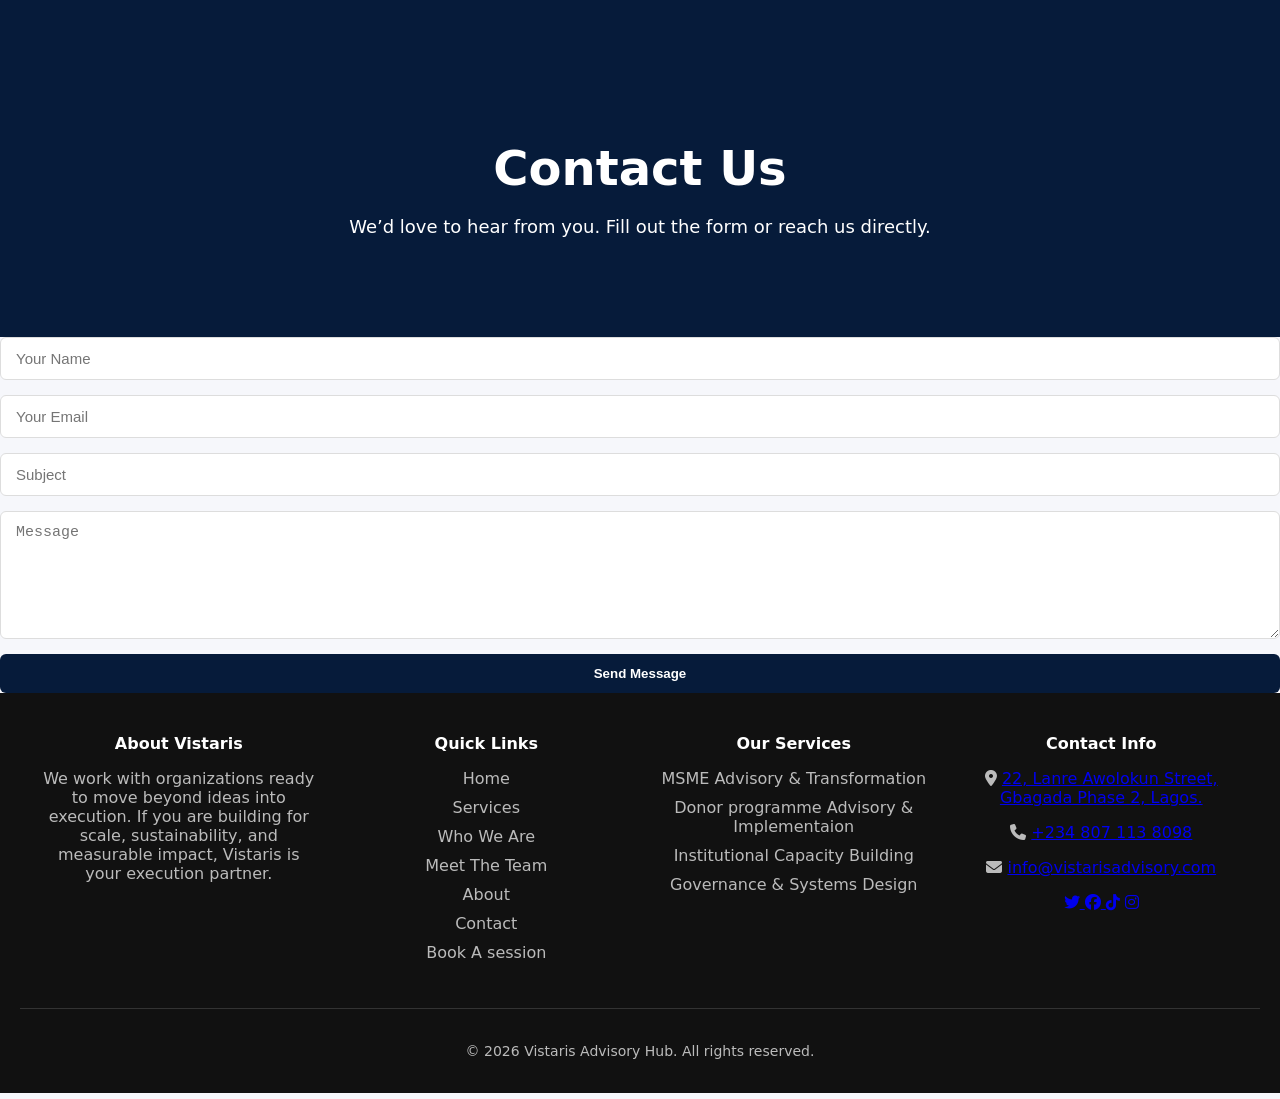
<file: contact.html>
<!DOCTYPE html>
<html lang="en">
<head>
  <meta charset="UTF-8">
  <meta name="viewport" content="width=device-width, initial-scale=1.0">
  <title>Contact Us | Vistaris Advisory Hub</title>
  <link rel="stylesheet" href="style.css">
  <link rel="stylesheet" href="https://cdnjs.cloudflare.com/ajax/libs/font-awesome/6.5.0/css/all.min.css">
</head>
<body>

  <!-- Hero Banner -->
  <section class="contact-hero">
    <div class="container">
      <h1>Contact Us</h1>
      <p>We’d love to hear from you. Fill out the form or reach us directly.</p>    </di  v>
  </section>

  <!-- Contact Section -->
   <form class="contact-form" action="mailto:tierytek@gmail.com" method="POST" enctype="text/plain">
  <input type="text" name="name" placeholder="Your Name" required>
  <input type="email" name="email" placeholder="Your Email" required>
  <input type="text" name="subject" placeholder="Subject" required>
  <textarea name="message" rows="6" placeholder="Message" required></textarea>
  <button type="submit" class="btn btn-primary">Send Message</button>
</form>

<!-- Footer -->
<footer class="site-footer">
  <div class="container footer-grid">
    <div class="footer-col">
      <h4>About Vistaris</h4>
      <p>We work with organizations ready to move beyond ideas into execution.
      If you are building for scale, sustainability, and measurable impact, Vistaris is your execution partner.

</p>
    </div>
    <div class="footer-col">
      <h4>Quick Links</h4>
      <ul>
        <li><a href="index.html#home">Home</a></li>
        <li><a href="index.html#services">Services</a></li>
        <li><a href="index.html#who-we-are">Who We Are</a></li>
        <li><a href="team.html">Meet The Team</a></li>
        <li><a href="#about">About</a></li>
        <li><a href="contact.html">Contact</a></li>
        <li><a href="session.html">Book A session</a></li>
      </ul>
    </div>
    <div class="footer-col">
      <h4>Our Services</h4>
      <ul>
        <li><a href="services.html">MSME Advisory & Transformation</a></li>  
        <li><a href="services.html">Donor programme Advisory & Implementaion</a></li>
        <li><a href="services.html">Institutional Capacity Building</li> 
        <li><a href="services.html">Governance & Systems Design</a></li>
      </ul>
    </div>
    <div class="footer-col">
      <h4>Contact Info</h4>
      <p><i class="fa-solid fa-location-dot"></i> 
        <a href="https://www.google.com/maps?q=22,Lanre+Awolokun,+street+Gbagada+phase 2,+Lagos" target="_blank">
         22, Lanre Awolokun Street, Gbagada Phase 2, Lagos.
        </a>
      </p>
      <p><i class="fa-solid fa-phone"></i> 
        <a href="tel:+234 8071 138 098">+234 807 113 8098</a>

      <p><i class="fa-solid fa-envelope"></i> 
        <a href="mailto:info@vistarisadvisory.com">info@vistarisadvisory.com</a>
      </p>
<div class="social-icons"></div>
      <a href="https://x.com/vistarishub"
   onclick="window.open(this.href, '_blank'); return false;">
  <i class="fab fa-twitter"></i>
</a>
<a href="https://facebook.com/vistarisadvisoryhub"
   onclick="window.open(this.href, '_blank'); return false;">
  <i class="fab fa-facebook"></i>
</a>
        <a href="https://www.tiktok.com/@vistarisadvisoryhub_"
   onclick="window.open(this.href, '_blank'); return false;">
  <i class="fab fa-tiktok"></i></a>
        <a href="https://instagram.com/vistarisadvisoryhub"
   onclick="window.open(this.href, '_blank'); return false;">
  <i class="fab fa-instagram"></i></a>
        </div>
    </div>
  </div>
  
  <div class="footer-bottom">
    <p>&copy; 2026 Vistaris Advisory Hub. All rights reserved.</p>
  </div>
</footer>

</body>
</file>
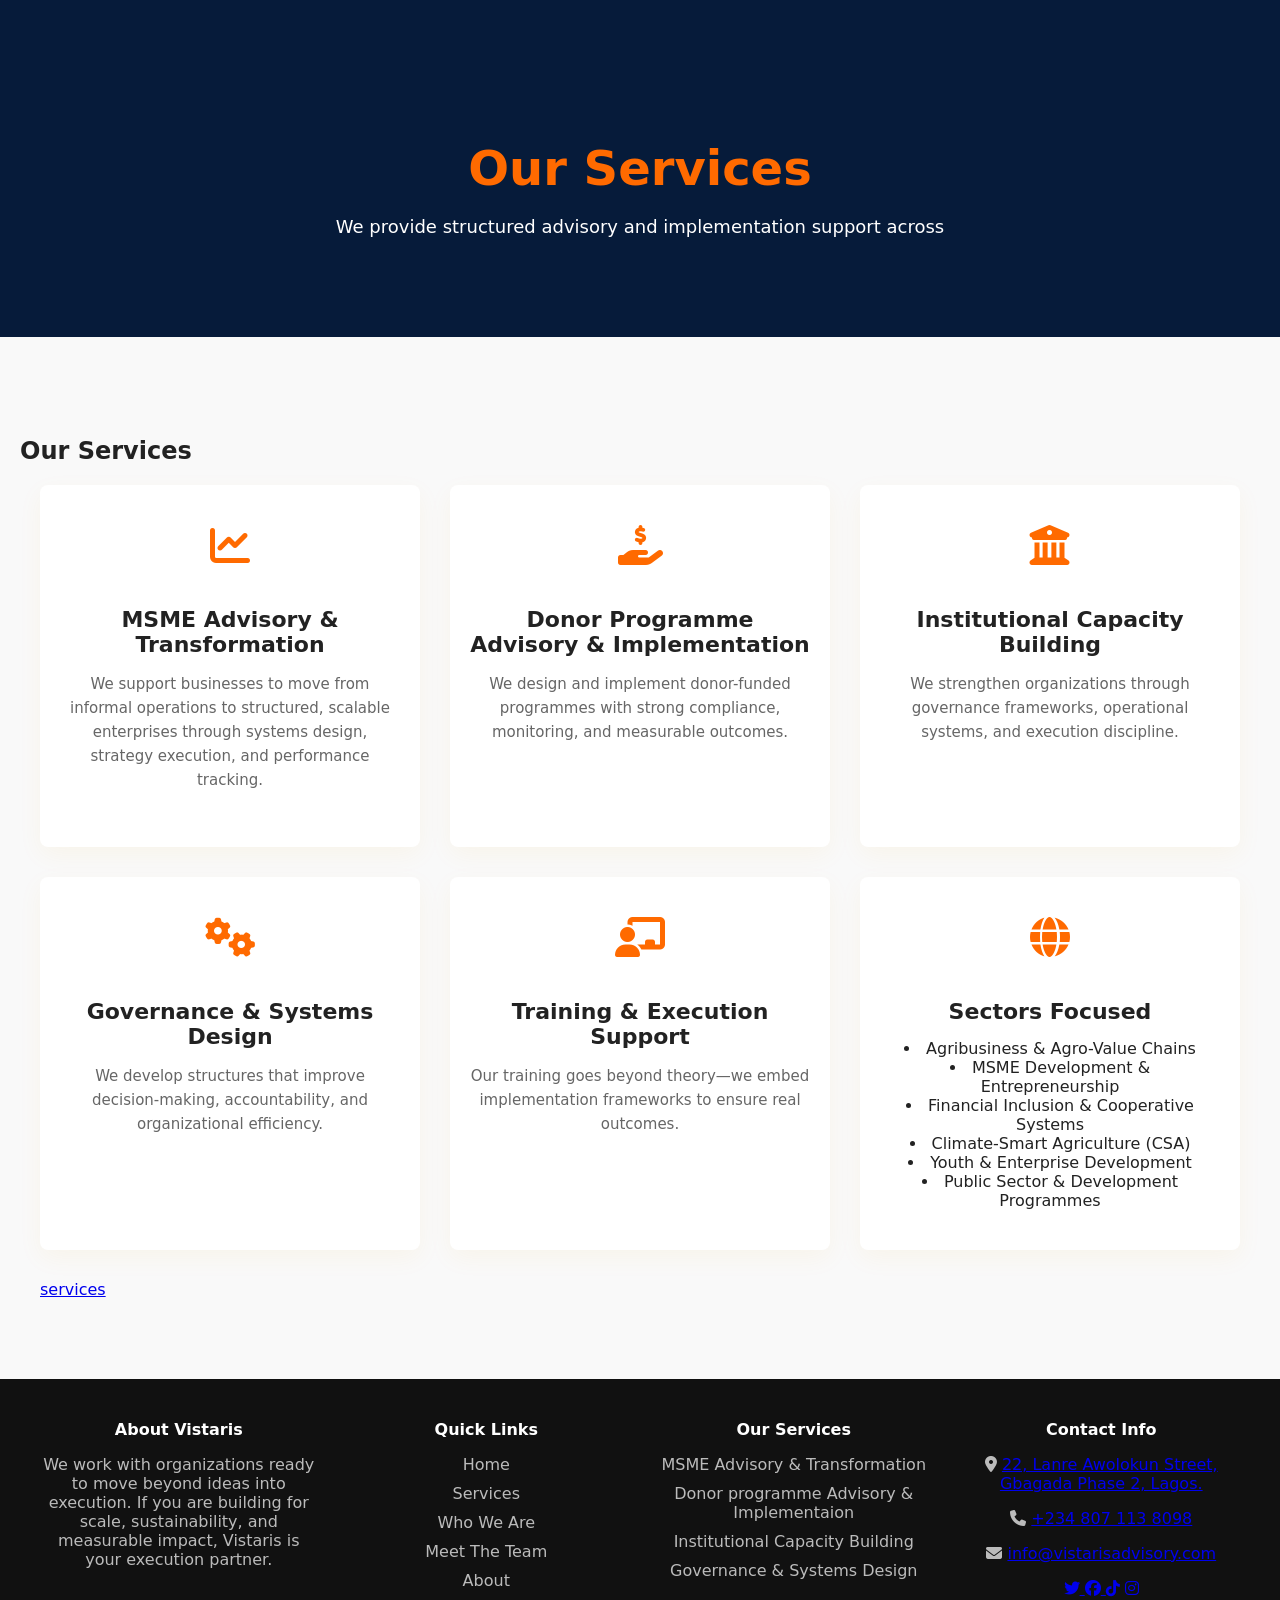
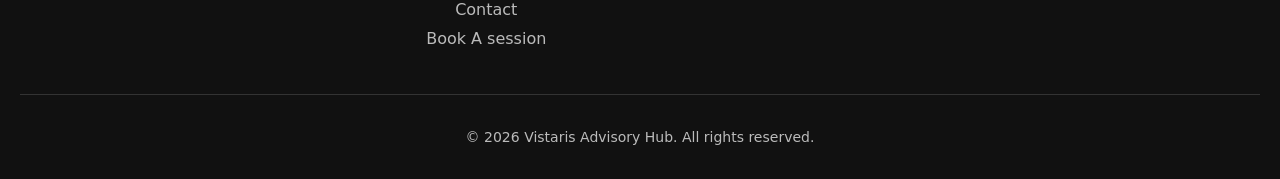
<file: services.html>
<!DOCTYPE html>
<html lang="en">
<head>
  <meta charset="UTF-8">
  <meta name="viewport" content="width=device-width, initial-scale=1.0">
  <title>Our Services | Tierytex Construction</title>
  <link rel="stylesheet" href="style.css">
  <link rel="stylesheet" href="https://cdnjs.cloudflare.com/ajax/libs/font-awesome/6.5.0/css/all.min.css">
</head>
<body>

  <!-- Hero Banner -->
  <section class="services-hero">
    <div class="container">
      <h1>Our Services</h1>
      <p>We provide structured advisory and implementation support across </p>
    </div>
  </section>


  <!-- Services Grid -->
<section id="services" class="services section">
  <div class="container">
    <div class="section-header">
      <h2>Our Services</h2>
    </div>

    <div class="services-grid">
      <!-- Visible (first 3) -->
      <div class="service-box">
        <i class="fa-solid fa-chart-line service-icon"></i>
        <h3>MSME Advisory & Transformation</h3>
        <p>We support businesses to move from informal operations to structured, scalable enterprises through systems design, strategy execution, and performance tracking.</p>
      </div>

      <div class="service-box">
        <i class="fa-solid fa-hand-holding-dollar service-icon"></i>
        <h3>Donor Programme Advisory & Implementation</h3>
        <p>We design and implement donor-funded programmes with strong compliance, monitoring, and measurable outcomes.</p>
      </div>

      <div class="service-box">  
        <i class="fa-solid fa-building-columns service-icon"></i>
        <h3>Institutional Capacity Building</h3>
        <p>We strengthen organizations through governance frameworks, operational systems, and execution discipline.</p>
      </div> 

      <!-- Hidden (next 3) -->
      <div class="service-box hidden-service">
        <i class="fa-solid fa-gears service-icon"></i>
        <h3>Governance & Systems Design</h3>
        <p>We develop structures that improve decision-making, accountability, and organizational efficiency.</p>
      </div>

      <div class="service-box hidden-service">
        <i class="fa-solid fa-chalkboard-user service-icon"></i>
        <h3>Training & Execution Support</h3>
        <p>Our training goes beyond theory—we embed implementation frameworks to ensure real outcomes.</p>
      </div>

      <div class="service-box hidden-service">
        <i class="fa-solid fa-globe service-icon"></i>
        <h3></h3>              
        <h3>Sectors Focused</h3>
         <li>Agribusiness & Agro-Value Chains</li>
         <li>MSME Development & Entrepreneurship </li>
         <li>Financial Inclusion & Cooperative Systems </li>
         <li>Climate-Smart Agriculture (CSA)</li>
         <li>Youth & Enterprise Development</li>
         <li>Public Sector & Development Programmes</li>
    </div>

    <div class="services-btn">
       <a href="services.html">services</a></li>
    </div>
  </div>
</section>

<!-- Footer -->
<footer class="site-footer">
  <div class="container footer-grid">
    <div class="footer-col">
      <h4>About Vistaris</h4>
      <p>We work with organizations ready to move beyond ideas into execution.
      If you are building for scale, sustainability, and measurable impact, Vistaris is your execution partner.

</p>
    </div>
    <div class="footer-col">
      <h4>Quick Links</h4>
      <ul>
        <li><a href="index.html#home">Home</a></li>
        <li><a href="index.html#services">Services</a></li>
        <li><a href="index.html#who-we-are">Who We Are</a></li>
        <li><a href="team.html">Meet The Team</a></li>
        <li><a href="#about">About</a></li>
        <li><a href="contact.html">Contact</a></li>
        <li><a href="session.html">Book A session</a></li>
      </ul>
    </div>
    <div class="footer-col">
      <h4>Our Services</h4>
      <ul>
        <li><a href="services.html">MSME Advisory & Transformation</a></li>  
        <li><a href="services.html">Donor programme Advisory & Implementaion</a></li>
        <li><a href="services.html">Institutional Capacity Building</li> 
        <li><a href="services.html">Governance & Systems Design</a></li>
      </ul>
    </div>
    <div class="footer-col">
      <h4>Contact Info</h4>
      <p><i class="fa-solid fa-location-dot"></i> 
        <a href="https://www.google.com/maps?q=22,Lanre+Awolokun,+street+Gbagada+phase 2,+Lagos" target="_blank">
         22, Lanre Awolokun Street, Gbagada Phase 2, Lagos.
        </a>
      </p>
      <p><i class="fa-solid fa-phone"></i> 
        <a href="tel:+234 8071 138 098">+234 807 113 8098</a>

      <p><i class="fa-solid fa-envelope"></i> 
        <a href="mailto:info@vistarisadvisory.com">info@vistarisadvisory.com</a>
      </p>

<div class="social-icons"></div>
      <a href="https://x.com/vistarishub"
   onclick="window.open(this.href, '_blank'); return false;">
  <i class="fab fa-twitter"></i>
</a>
<a href="https://facebook.com/vistarisadvisoryhub"
   onclick="window.open(this.href, '_blank'); return false;">
  <i class="fab fa-facebook"></i>
</a>
        <a href="https://www.tiktok.com/@vistarisadvisoryhub_"
   onclick="window.open(this.href, '_blank'); return false;">
  <i class="fab fa-tiktok"></i></a>
        <a href="https://instagram.com/vistarisadvisoryhub"
   onclick="window.open(this.href, '_blank'); return false;">
  <i class="fab fa-instagram"></i></a>
        </div>
    </div>
  </div>

  <div class="footer-bottom">
    <p>&copy; 2026 Vistaris Advisory Hub. All rights reserved.</p>
  </div>
</footer>

</body>
</file>
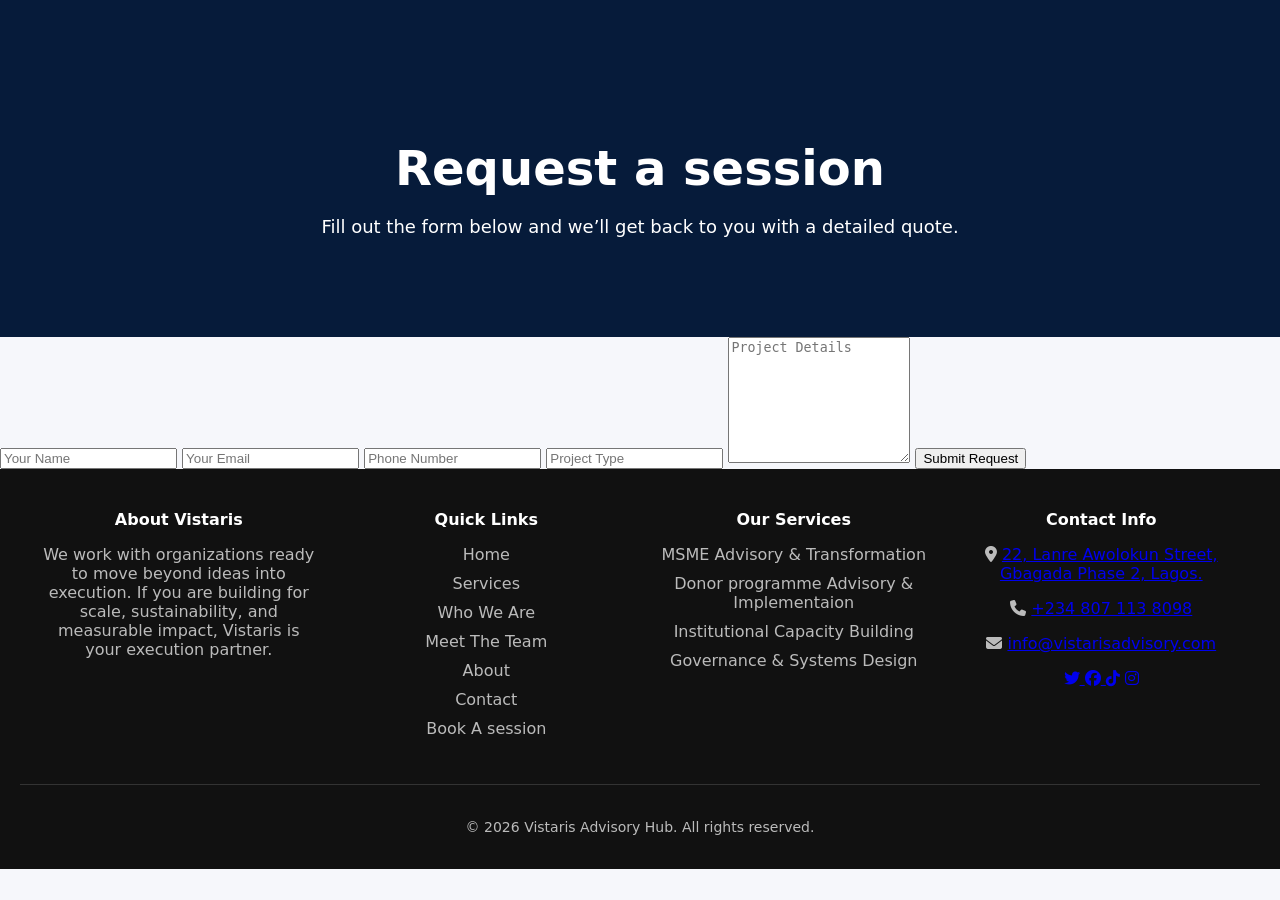
<file: Session.html>
<!DOCTYPE html>
<html lang="en">
<head>
  <meta charset="UTF-8">
  <meta name="viewport" content="width=device-width, initial-scale=1.0">
  <title>Request a Quotation | Tierytex Construction</title>
  <link rel="stylesheet" href="style.css">
  <link rel="stylesheet" href="https://cdnjs.cloudflare.com/ajax/libs/font-awesome/6.5.0/css/all.min.css">
</head>
<body>

  <!-- Hero Banner -->
  <section class="session-hero">
    <div class="container">
        <h1>Request a session</h1>
      <p>Fill out the form below and we’ll get back to you with a detailed quote.</p>
    </div>
  </section>

  <!-- Quotation Form Section -->
  <section class="quotation section">
    <div class="container">
      <form action="mailto:info@vistarisadvisory.com" method="POST" enctype="text/plain"></form>
      <form class="quote-form">
        <input type="text" name="name" placeholder="Your Name" required>
        <input type="email" name="email" placeholder="Your Email" required>
        <input type="text" name="phone" placeholder="Phone Number" required>
        <input type="text" name="project" placeholder="Project Type" required>
        <textarea name="details" rows="8" placeholder="Project Details" required></textarea>
        <button type="submit" class="btn btn-primary">Submit Request</button>
      </form>
    </div>
  </section>

<!-- Footer -->
<footer class="site-footer">
  <div class="container footer-grid">
    <div class="footer-col">
      <h4>About Vistaris</h4>
      <p>We work with organizations ready to move beyond ideas into execution.
      If you are building for scale, sustainability, and measurable impact, Vistaris is your execution partner.

</p>
    </div>
    <div class="footer-col">
      <h4>Quick Links</h4>
      <ul>
        <li><a href="index.html#home">Home</a></li>
        <li><a href="index.html#services">Services</a></li>
        <li><a href="index.html#who-we-are">Who We Are</a></li>
        <li><a href="team.html">Meet The Team</a></li>
        <li><a href="#about">About</a></li>
        <li><a href="contact.html">Contact</a></li>
        <li><a href="session.html">Book A session</a></li>
      </ul>
    </div>
    <div class="footer-col">
      <h4>Our Services</h4>
      <ul>
        <li><a href="services.html">MSME Advisory & Transformation</a></li>  
        <li><a href="services.html">Donor programme Advisory & Implementaion</a></li>
        <li><a href="services.html">Institutional Capacity Building</li> 
        <li><a href="services.html">Governance & Systems Design</a></li>
      </ul>
    </div>
    <div class="footer-col">
      <h4>Contact Info</h4>
      <p><i class="fa-solid fa-location-dot"></i> 
        <a href="https://www.google.com/maps?q=22,Lanre+Awolokun,+street+Gbagada+phase 2,+Lagos" target="_blank">
         22, Lanre Awolokun Street, Gbagada Phase 2, Lagos.
        </a>
      </p>
      <p><i class="fa-solid fa-phone"></i> 
        <a href="tel:+234 8071 138 098">+234 807 113 8098</a>

      <p><i class="fa-solid fa-envelope"></i> 
        <a href="mailto:info@vistarisadvisory.com">info@vistarisadvisory.com</a>
      </p>

<div class="social-icons"></div>
      <a href="https://x.com/vistarishub"
   onclick="window.open(this.href, '_blank'); return false;">
  <i class="fab fa-twitter"></i>
</a>
<a href="https://facebook.com/vistarisadvisoryhub"
   onclick="window.open(this.href, '_blank'); return false;">
  <i class="fab fa-facebook"></i>
</a>
        <a href="https://www.tiktok.com/@vistarisadvisoryhub_"
   onclick="window.open(this.href, '_blank'); return false;">
  <i class="fab fa-tiktok"></i></a>
        <a href="https://instagram.com/vistarisadvisoryhub"
   onclick="window.open(this.href, '_blank'); return false;">
  <i class="fab fa-instagram"></i></a>
        </div>
    </div>
  </div>
  
  <div class="footer-bottom">
    <p>&copy; 2026 Vistaris Advisory Hub. All rights reserved.</p>
  </div>
</footer>
</body>
</file>
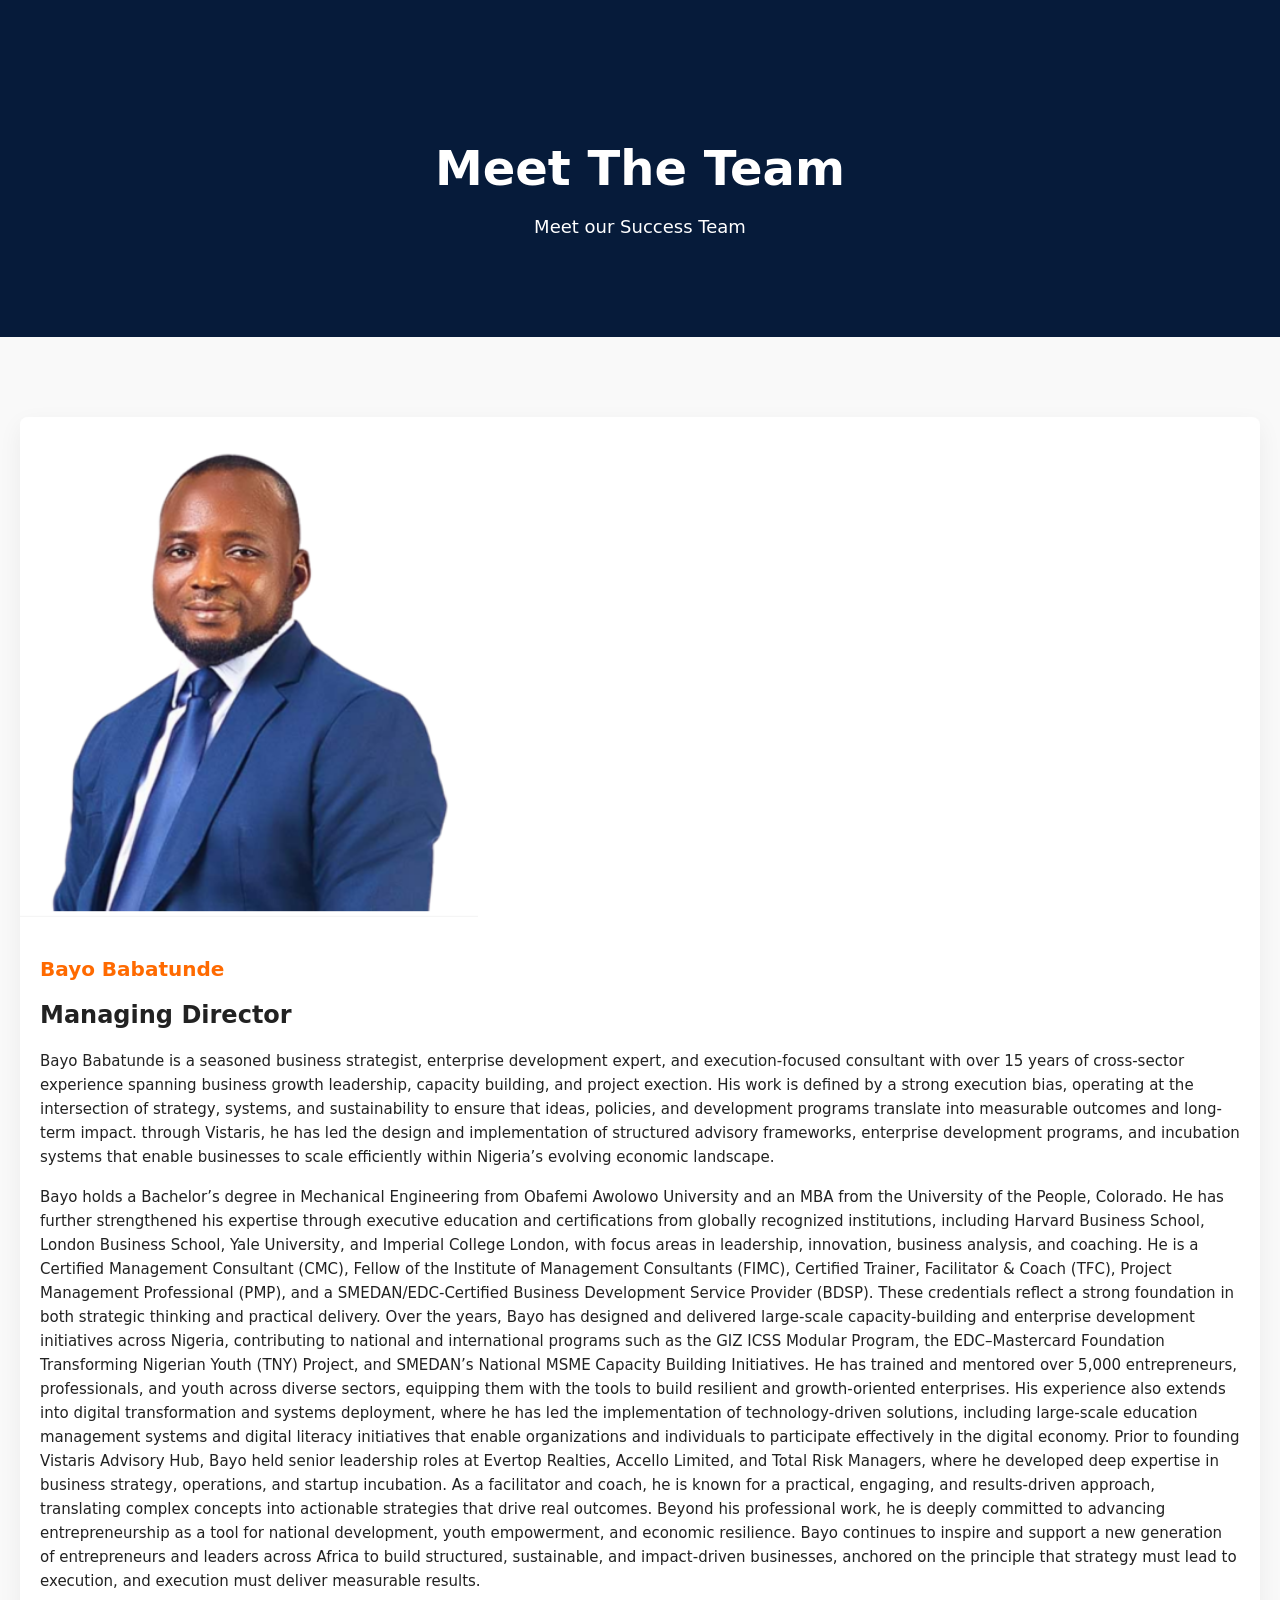
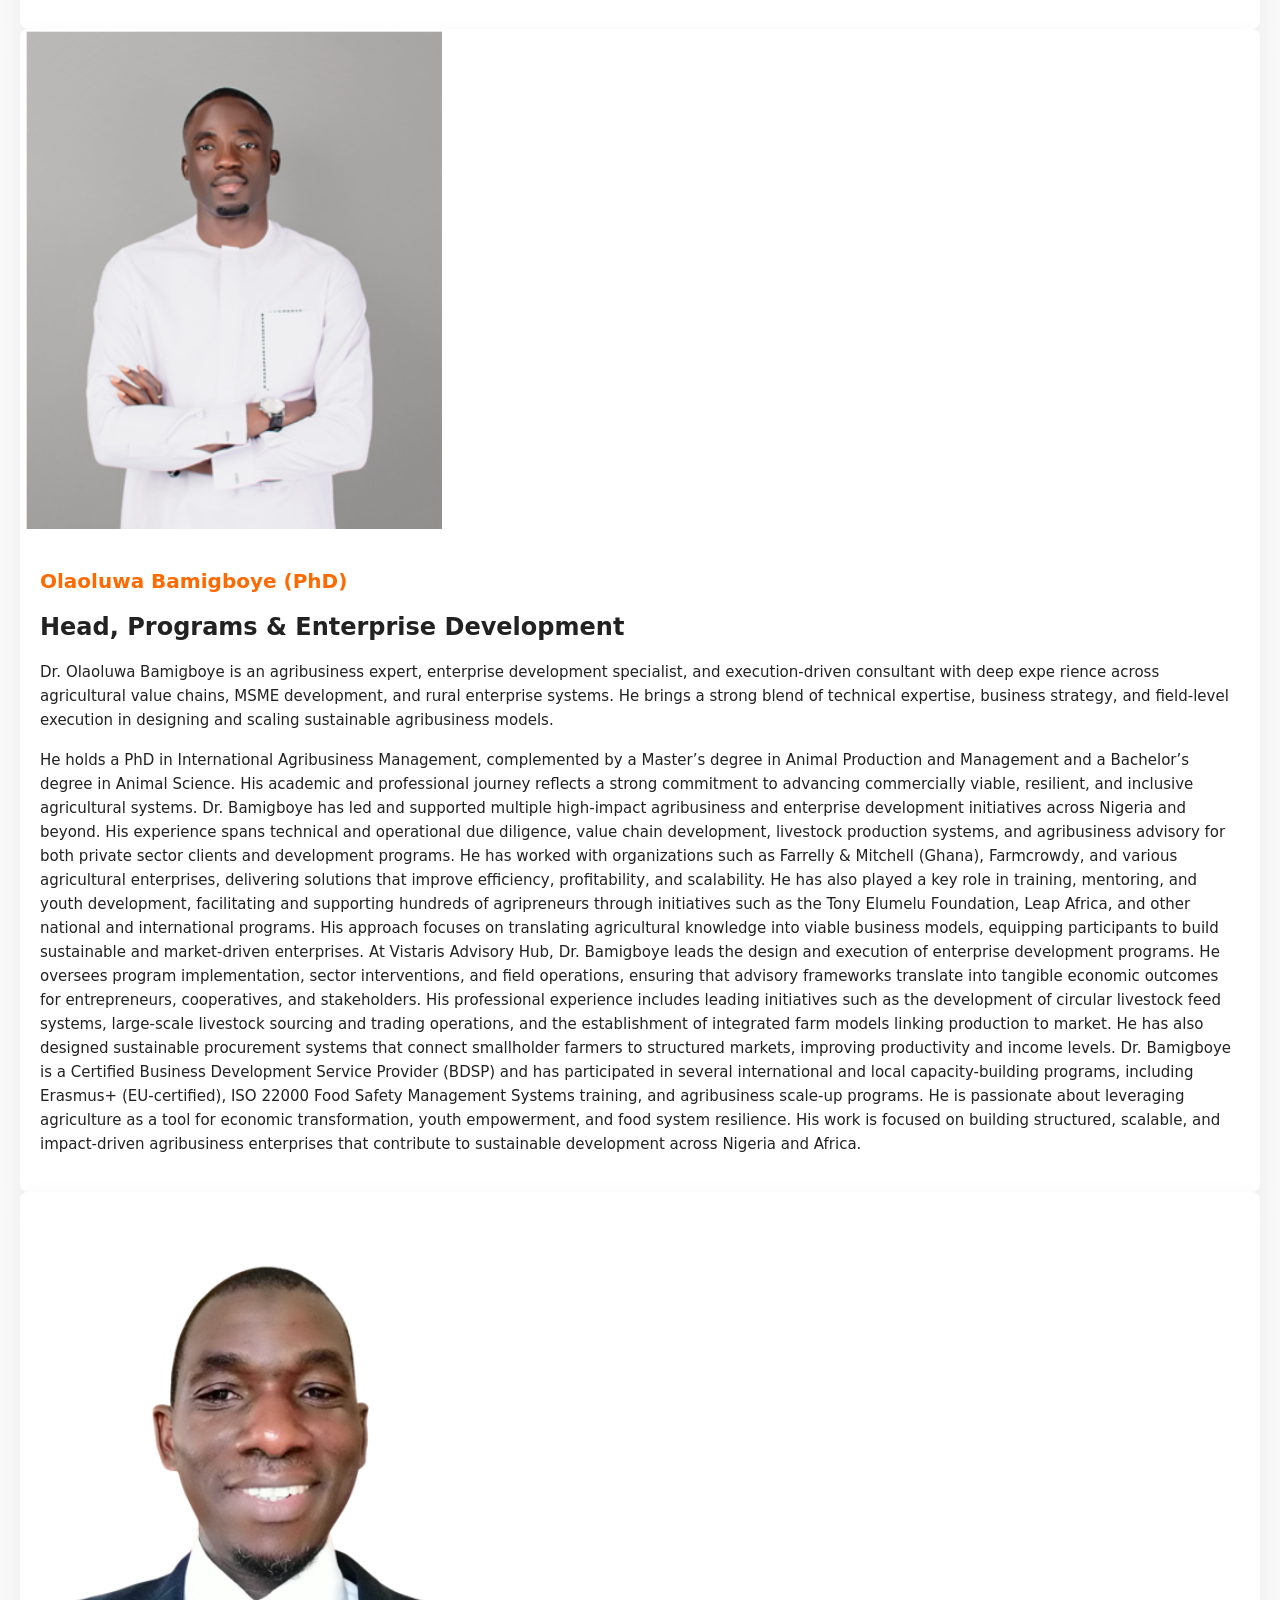
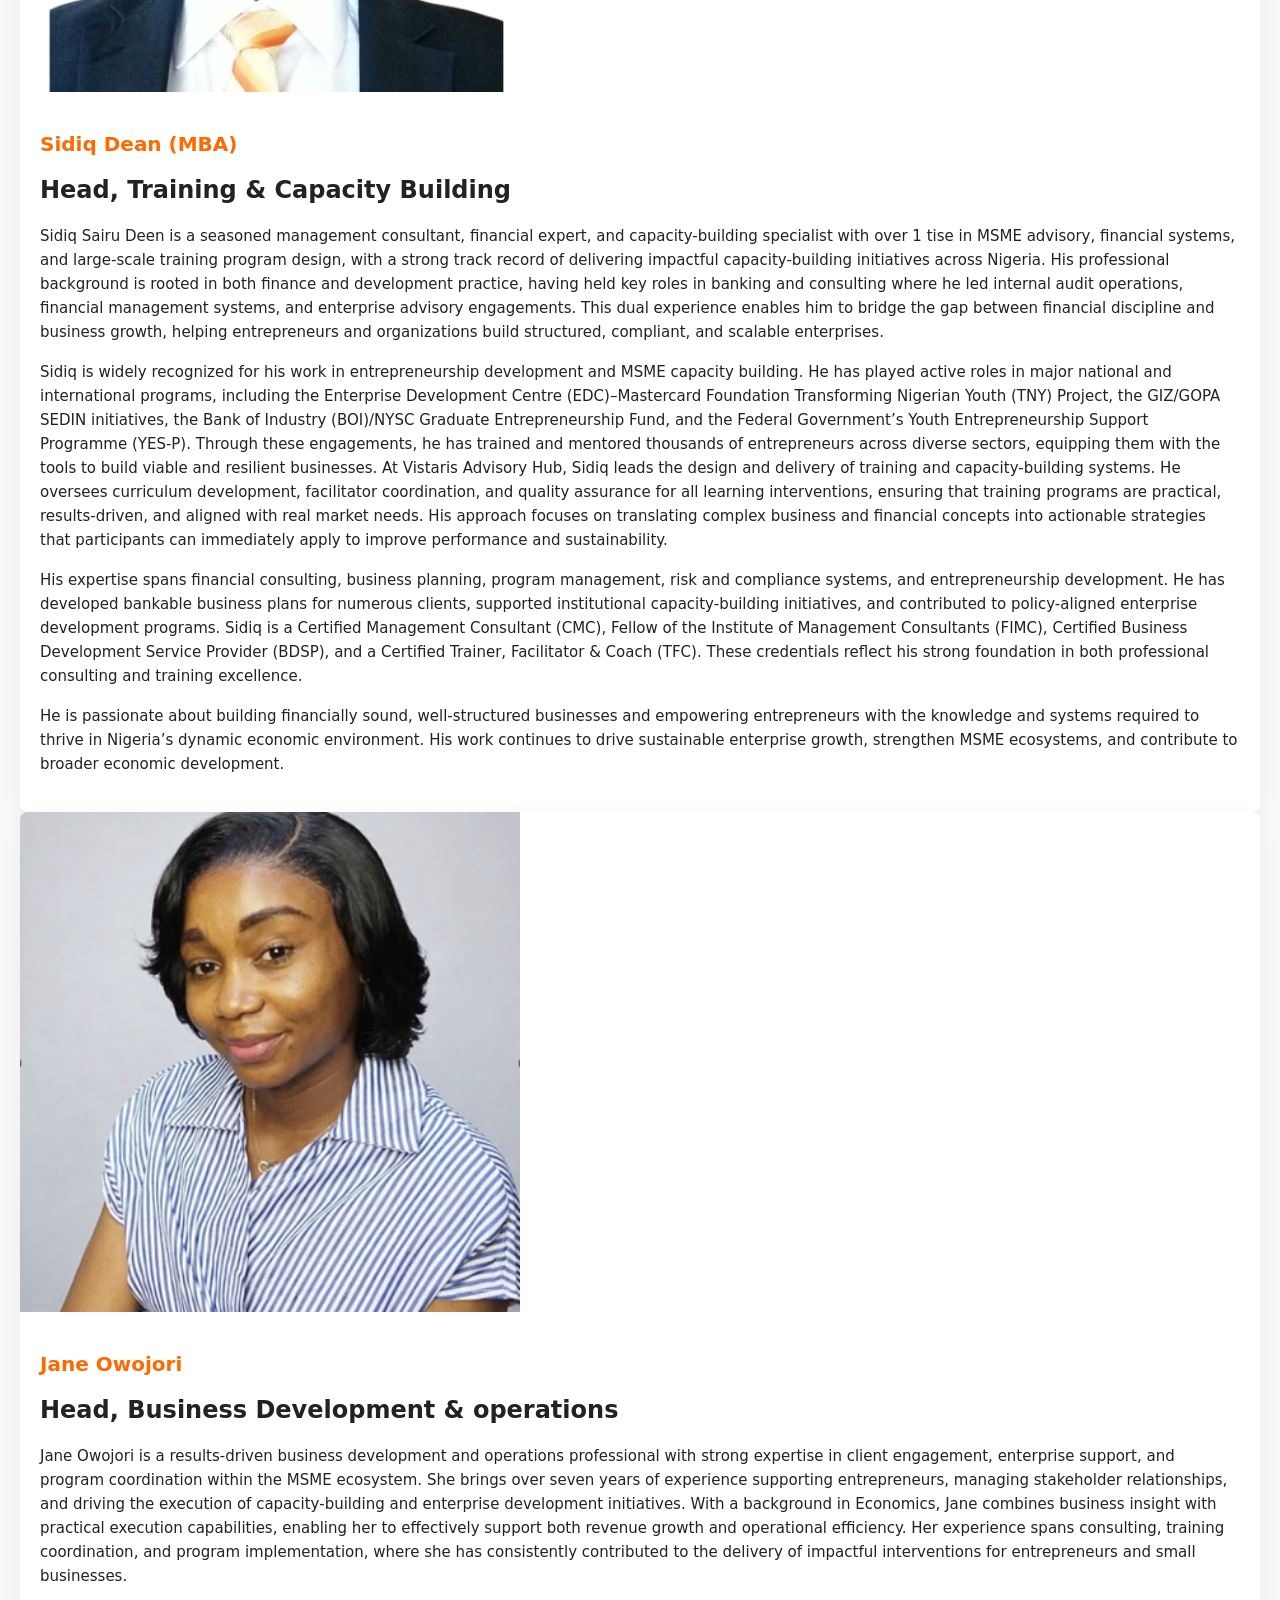
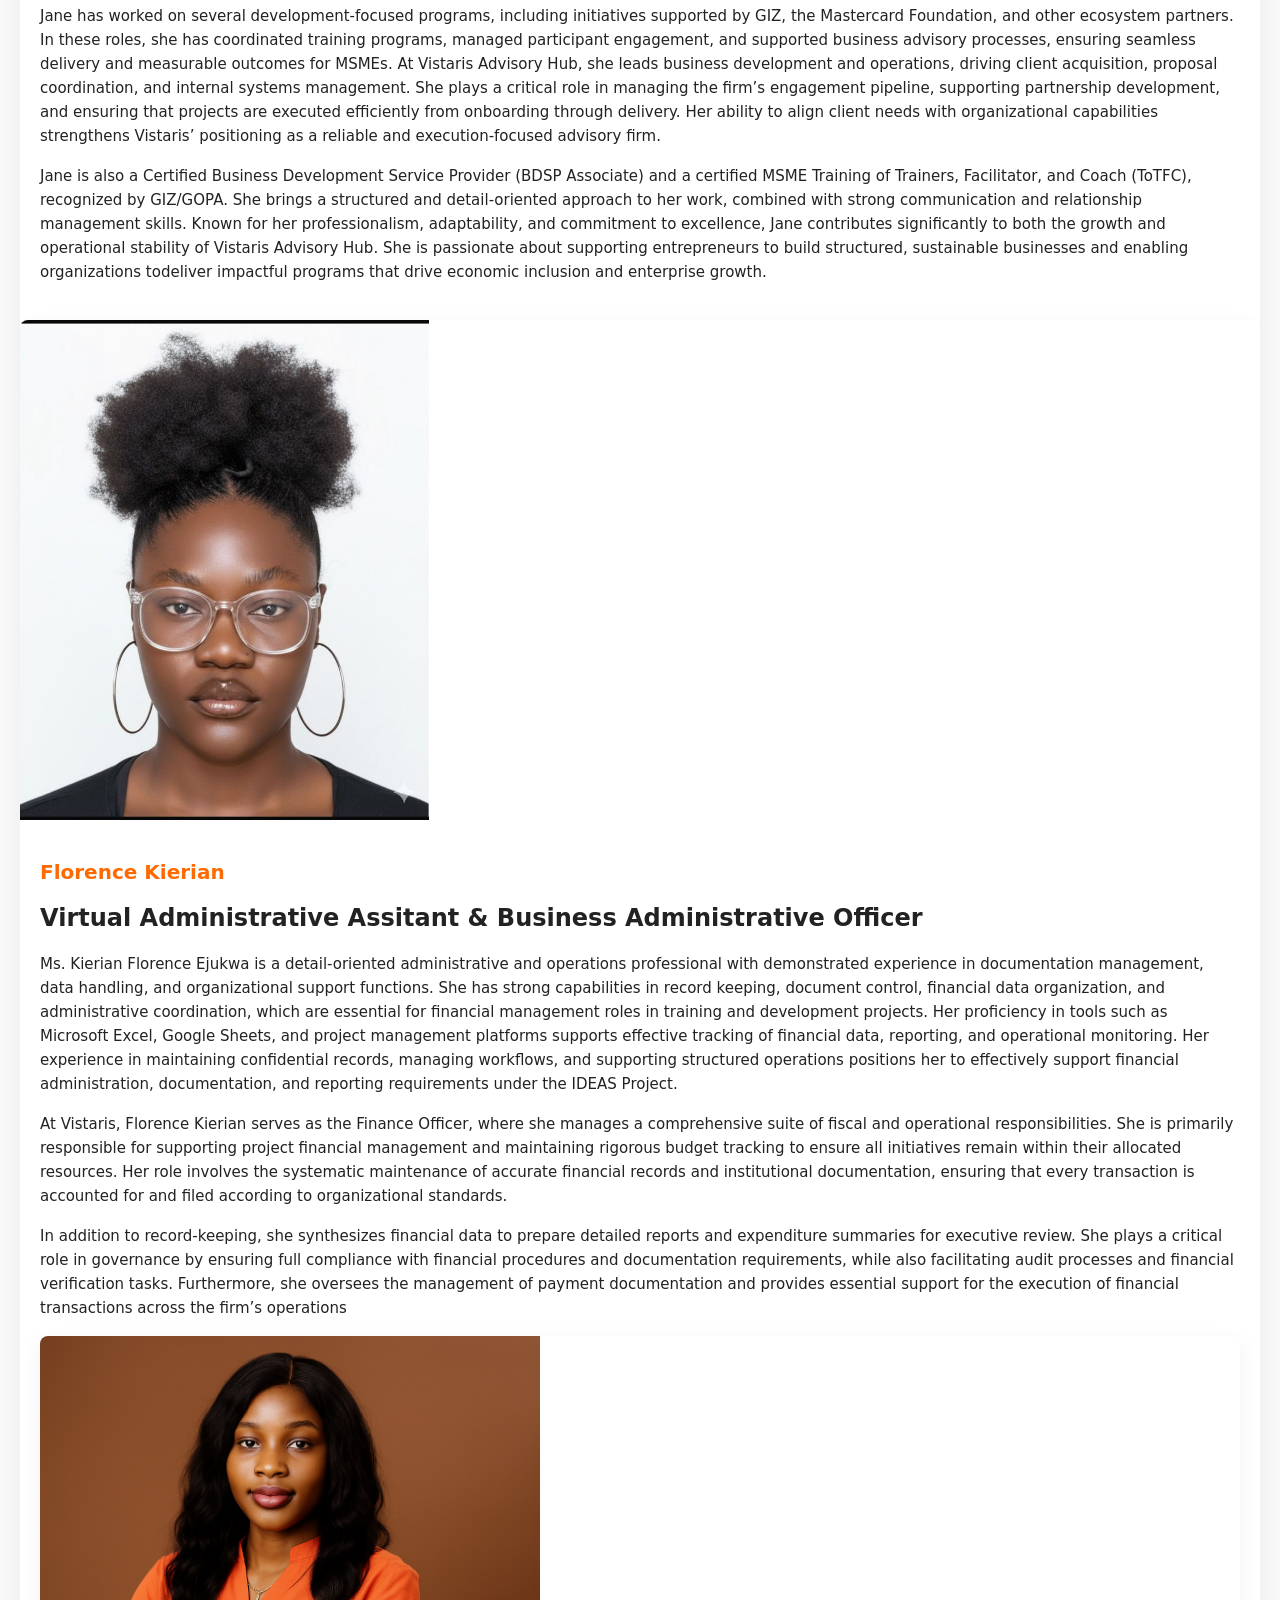
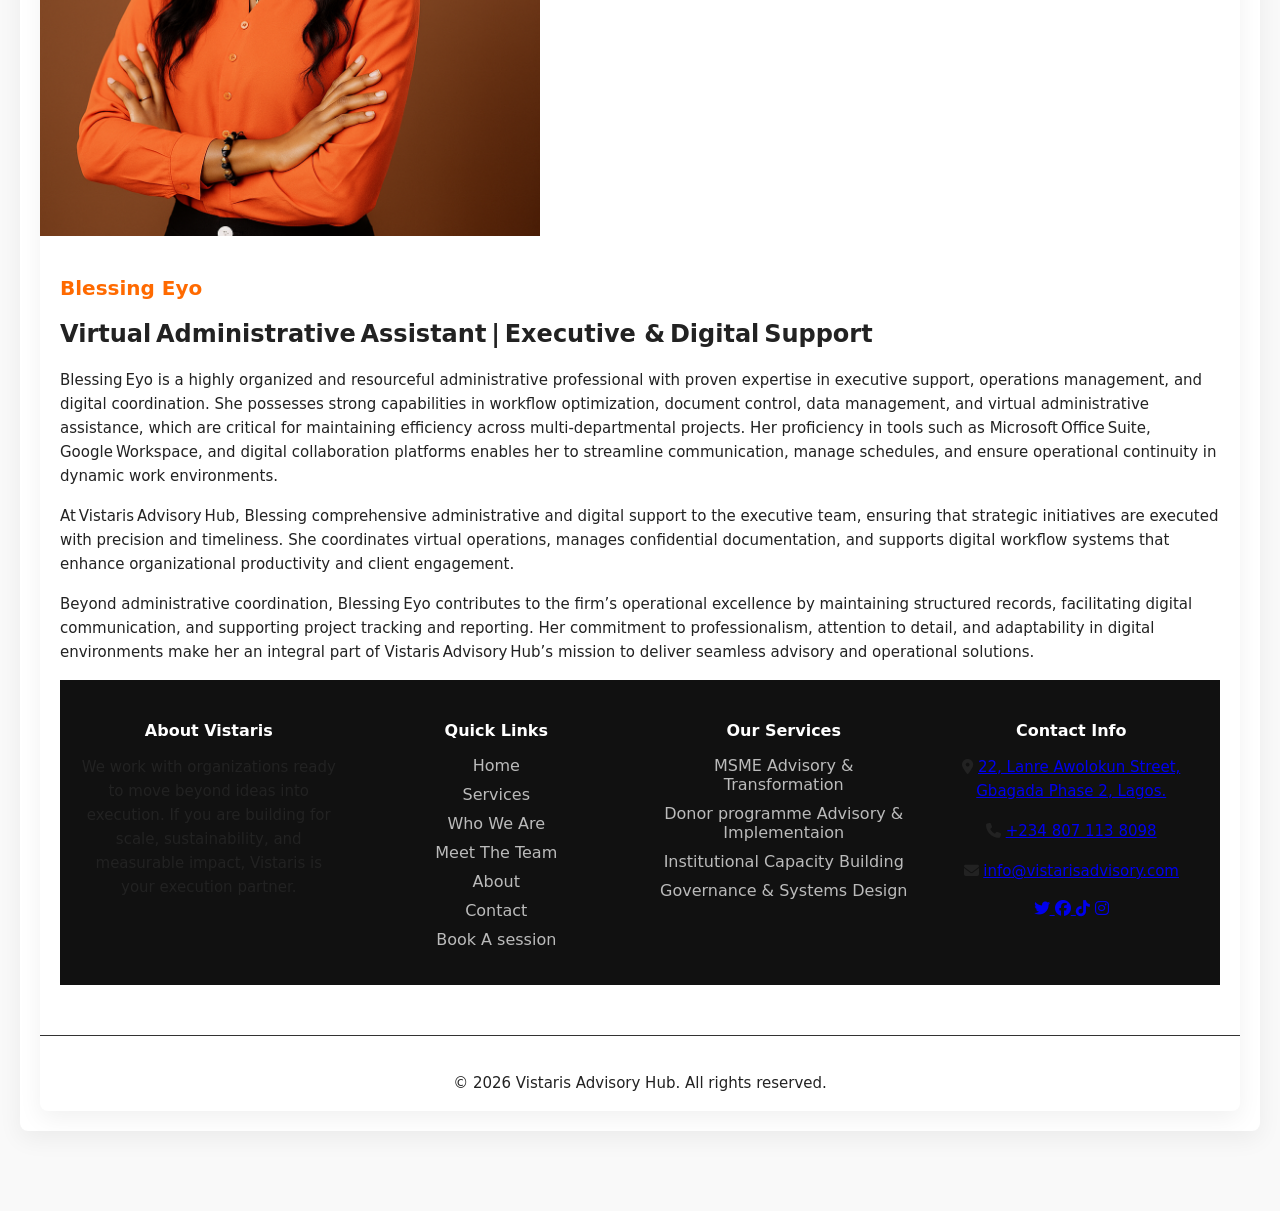
<file: team.html>
<!DOCTYPE html>
<html lang="en">
<head>
    <meta charset="UTF-8">
    <meta name="viewport" content="width=device-width, initial-scale=1.0">
    <title>Read more</title>
    <link rel="stylesheet" href="style.css">
  <link rel="stylesheet" href="https://cdnjs.cloudflare.com/ajax/libs/font-awesome/6.5.0/css/all.min.css">
</head>
<body>

  <!-- Hero Banner -->
  <section class="contact-hero">
    <div class="container">
      <h1>Meet The Team</h1>
      <p>Meet our Success Team</p>    
    </div>
  </section>


    <div class="team">
      <!-- Team 1 -->
      <article class="team-item">
        <img src="Bayo.png" alt="Bayo Babatunde Update">
        <div class="team-content">
          <h3>Bayo Babatunde</h3>
          <h2>Managing Director</h2>
          <p>Bayo Babatunde is a seasoned business strategist, enterprise development
            expert, and execution-focused consultant with over 15 years of cross-sector                      
            experience spanning business growth leadership, capacity building, and
            project exection. His work is defined by a strong execution bias, operating
            at the intersection of strategy, systems, and sustainability to
            ensure that ideas, policies, and development programs translate into
            measurable outcomes and long-term impact. through Vistaris, he has led the design
            and implementation of structured advisory frameworks, enterprise development programs,
            and incubation systems that enable businesses to scale efficiently within Nigeria’s evolving economic landscape.</p>
            <p>Bayo holds a Bachelor’s degree in Mechanical Engineering from Obafemi Awolowo University and an MBA from the University of the People, Colorado. He has further strengthened his expertise through executive education and certifications from globally recognized institutions, including Harvard Business School, London Business School, Yale University, and Imperial College London, with focus areas in leadership, innovation, business analysis, and coaching. He is a Certified Management Consultant (CMC), Fellow of the Institute of Management Consultants (FIMC), Certified Trainer, Facilitator & Coach (TFC), Project Management Professional (PMP), and a SMEDAN/EDC-Certified Business Development Service Provider (BDSP). These credentials reflect a strong foundation in both strategic thinking and practical delivery.
Over the years, Bayo has designed and delivered large-scale capacity-building and enterprise development initiatives across Nigeria, contributing to national and international programs such as the GIZ ICSS Modular Program, the EDC–Mastercard Foundation Transforming Nigerian Youth (TNY) Project, and SMEDAN’s National MSME Capacity Building Initiatives. He has trained and mentored over 5,000 entrepreneurs, professionals, and youth across diverse sectors, equipping them with the tools to build resilient and growth-oriented enterprises. His experience also extends into digital transformation and systems deployment, where he has led the implementation of technology-driven solutions, including large-scale education management systems and digital literacy initiatives that enable organizations and individuals to participate effectively in the digital economy.
Prior to founding Vistaris Advisory Hub, Bayo held senior leadership roles at Evertop Realties, Accello Limited, and Total Risk Managers, where he developed deep expertise in business strategy, operations, and startup incubation. As a facilitator and coach, he is known for a practical, engaging, and results-driven approach, translating complex concepts into actionable strategies that drive real outcomes. Beyond his professional work, he is deeply committed to advancing entrepreneurship as a tool for national development, youth empowerment, and economic resilience.
Bayo continues to inspire and support a new generation of entrepreneurs and leaders across Africa to build structured, sustainable, and impact-driven businesses, anchored on the principle that strategy must lead to execution, and execution must deliver measurable results.
</p>
         
        </div>
      </article>

      <!-- Team 2 -->
      <article class="team-item">
        <img src="Olaoluwa.png" alt="Olaoluwa Bamigboye (PHD)">
        <div class="team-content">
          <h3>Olaoluwa Bamigboye (PhD)</h3>
          <h2>Head, Programs & Enterprise Development</h2>
          <p>Dr. Olaoluwa Bamigboye is an agribusiness
            expert, enterprise development specialist, and
            execution-driven consultant with deep
            expe rience across agricultural value chains, MSME
            development, and rural enterprise systems. 
            He brings a strong blend of technical 
            expertise, business strategy, and field-level 
            execution in designing and scaling sustainable 
             agribusiness models. 
             </p>
          <p>He holds a PhD in International Agribusiness Management, complemented by a Master’s degree in Animal Production and Management and a Bachelor’s degree in Animal Science. His academic and professional journey reflects a strong commitment to advancing commercially viable, resilient, and inclusive agricultural systems. 
Dr. Bamigboye has led and supported multiple high-impact agribusiness and enterprise development initiatives across Nigeria and beyond. His experience spans technical and operational due diligence, value chain development, livestock production systems, and agribusiness advisory for both private sector clients and development programs. He has worked with organizations such as Farrelly & Mitchell (Ghana), Farmcrowdy, and various agricultural enterprises, delivering solutions that improve efficiency, profitability, and scalability. He has also played a key role in training, mentoring, and youth development, facilitating and supporting hundreds of agripreneurs through initiatives such as the Tony Elumelu Foundation, Leap Africa, and other national and international programs. His approach focuses on translating agricultural knowledge into viable business models, equipping participants to build sustainable and market-driven enterprises. 
At Vistaris Advisory Hub, Dr. Bamigboye leads the design and execution of enterprise development programs. He oversees program implementation, sector interventions, and field operations, ensuring that advisory frameworks translate into tangible economic outcomes for entrepreneurs, cooperatives, and stakeholders.  His professional experience includes leading initiatives such as the development of circular livestock feed systems, large-scale livestock sourcing and trading operations, and the establishment of integrated farm models linking production to market. He has also designed sustainable procurement systems that connect smallholder farmers to structured markets, improving productivity and income levels. 
Dr. Bamigboye is a Certified Business Development Service Provider (BDSP) and has participated in several international and local capacity-building programs, including Erasmus+ (EU-certified), ISO 22000 Food Safety Management Systems training, and agribusiness scale-up programs. He is passionate about leveraging agriculture as a tool for economic transformation, youth empowerment, and food system resilience. His work is focused on building structured, scalable, and impact-driven agribusiness enterprises that contribute to sustainable development across Nigeria and Africa.
</p>
        </div>
      </article>
 
      <!-- Team 3 --> 
      <article class="team-item">
        <img src="Sidiq.png" alt="Sidiq Dean (MBA)">
        <div class="team-content">
          <h3>Sidiq Dean (MBA)</h3>
          <h2>Head, Training & Capacity Building</h2>
          <p>Sidiq Sairu Deen is a seasoned management 
            consultant, financial expert, and capacity-building 
            specialist with over 1 tise in MSME
            advisory, financial systems, and large-scale
            training program design, with a strong track
            record of delivering impactful capacity-building
            initiatives across Nigeria. His professional
            background is rooted in both finance and development
            practice, having held key roles in banking and
            consulting where he led internal audit operations, financial 
            management systems, and enterprise advisory engagements.
            This dual experience enables him to bridge the gap
            between financial discipline and business growth, helping
            entrepreneurs and organizations build
            structured, compliant, and scalable enterprises. </p>
          <p>Sidiq is widely recognized for his work in entrepreneurship development and MSME capacity building.
            He has played active roles in major national and international programs, including the Enterprise
            Development Centre (EDC)–Mastercard Foundation Transforming Nigerian Youth (TNY) Project, the GIZ/GOPA
            SEDIN initiatives, the Bank of Industry (BOI)/NYSC Graduate Entrepreneurship Fund, and the Federal Government’s
            Youth Entrepreneurship Support Programme (YES-P). Through these engagements, he has trained and mentored thousands
            of entrepreneurs across diverse sectors, equipping them with the tools to build viable and resilient businesses.
            At Vistaris Advisory Hub, Sidiq leads the design and delivery of training and capacity-building systems. He oversees
            curriculum development, facilitator coordination, and quality assurance for all learning interventions, ensuring that
            training programs are practical, results-driven, and aligned with real market needs. His approach focuses on translating
            complex business and financial concepts into actionable strategies that participants can immediately apply to improve
            performance and sustainability.</p>

            <p>His expertise spans financial consulting, business planning, program management, risk and compliance systems, and 
            entrepreneurship development. He has developed bankable business plans for numerous clients, supported institutional 
            capacity-building initiatives, and contributed to policy-aligned enterprise development programs. Sidiq is a Certified 
            Management Consultant (CMC), Fellow of the Institute of Management Consultants (FIMC), Certified Business Development 
            Service Provider (BDSP), and a Certified Trainer, Facilitator & Coach (TFC). These credentials reflect his strong 
            foundation in both professional consulting and training excellence. </p>

            <p>He is passionate about building financially sound, well-structured businesses and empowering entrepreneurs with the 
            knowledge and systems required to thrive in Nigeria’s dynamic economic environment. His work continues to drive sustainable
            enterprise growth, strengthen MSME ecosystems, and contribute to broader economic development.</p>
        </div>
      </article>

      <!-- Team 4 --> 
      <article class="team-item">
        <img src="Jane.png" alt="Jane Owojori(MBA)">
        <div class="team-content">
          <h3>Jane Owojori</h3>
          <h2>Head, Business Development & operations</h2>
          <p>Jane Owojori is a results-driven business development and operations professional with strong expertise in client engagement, enterprise support, and program coordination within the MSME ecosystem. She brings over seven years of experience supporting entrepreneurs, managing stakeholder relationships, and driving the execution of capacity-building and enterprise development initiatives. With a background in Economics, Jane combines business insight with practical execution capabilities, enabling her to effectively support both revenue growth and operational efficiency. Her experience spans consulting, training coordination, and program implementation, where she has consistently contributed to the delivery of impactful interventions for entrepreneurs and small businesses. </p>
          <p>Jane has worked on several development-focused programs, including initiatives supported by GIZ, the Mastercard Foundation, and other ecosystem partners. In these roles, she has coordinated training programs, managed participant engagement, and supported business advisory processes, ensuring seamless delivery and measurable outcomes for MSMEs. At Vistaris Advisory Hub, she leads business development and operations, driving client acquisition, proposal coordination, and internal systems management. She plays a critical role in managing the firm’s engagement pipeline, supporting partnership development, and ensuring that projects are executed efficiently from onboarding through delivery. Her ability to align client needs with organizational capabilities strengthens Vistaris’ positioning as a reliable and execution-focused advisory firm.</p>
          <p>Jane is also a Certified Business Development Service Provider (BDSP Associate) and a certified MSME Training of Trainers, Facilitator, and Coach (ToTFC), recognized by GIZ/GOPA. She brings a structured and detail-oriented approach to her work, combined with strong communication and relationship management skills. Known for her professionalism, adaptability, and commitment to excellence, Jane contributes significantly to both the growth and operational stability of Vistaris Advisory Hub. She is passionate about supporting entrepreneurs to build structured, sustainable businesses and enabling organizations todeliver impactful programs that drive economic inclusion and enterprise growth.</p>
    </div> 
    
      <!-- Team 5 --> 
      <article class="team-item">
        <img src="Flora.jpeg" alt="Flora">
        <div class="team-content">
          <h3>Florence Kierian</h3>
          <h2>Virtual Administrative Assitant & Business Administrative Officer</h2>
          <p>Ms. Kierian Florence Ejukwa is a detail-oriented administrative and operations professional with demonstrated experience 
            in documentation management, data handling, and organizational support functions. She has strong capabilities in record
            keeping, document control, financial data organization, and administrative coordination, which are essential for financial 
            management roles in training and development projects. Her proficiency in tools such as Microsoft Excel, Google Sheets, and 
            project management platforms supports effective tracking of financial data, reporting, and operational monitoring. 
            Her experience in maintaining confidential records, managing workflows, and supporting structured operations positions 
            her to effectively support financial administration, documentation, and reporting requirements under the IDEAS Project.</p>      
          <p>At Vistaris, Florence Kierian serves as the Finance Officer, where she manages a comprehensive suite of fiscal and 
            operational responsibilities. She is primarily responsible for supporting project financial management and maintaining 
            rigorous budget tracking to ensure all initiatives remain within their allocated resources. Her role involves the systematic 
            maintenance of accurate financial records and institutional documentation, ensuring that every transaction is accounted for 
            and filed according to organizational standards.</p>
          <p>In addition to record-keeping, she synthesizes financial data to prepare detailed reports and expenditure summaries for 
            executive review. She plays a critical role in governance by ensuring full compliance with financial procedures and 
            documentation requirements, while also facilitating audit processes and financial verification tasks. Furthermore, she 
            oversees the management of payment documentation and provides essential support for the execution of financial 
            transactions across the firm’s operations</p>

      <!-- Team 6 --> 
      <article class="team-item">
        <img src="Blessing Eyo.png" alt="Blessing">
        <div class="team-content">
          <h3>Blessing Eyo</h3>
          <h2>Virtual Administrative Assistant | Executive & Digital Support</h2>
          <p>Blessing Eyo is a highly organized and resourceful administrative professional with proven expertise in executive support, 
operations management, and digital coordination. She possesses strong capabilities in workflow optimization, document control, 
data management, and virtual administrative assistance, which are critical for maintaining efficiency across multi‑departmental 
projects. Her proficiency in tools such as Microsoft Office Suite, Google Workspace, and digital collaboration platforms enables 
her to streamline communication, manage schedules, and ensure operational continuity in dynamic work environments.</p>

<p>At Vistaris Advisory Hub, Blessing  comprehensive administrative and digital support to the executive team, ensuring that strategic 
initiatives are executed with precision and timeliness. She coordinates virtual operations, manages confidential documentation, 
and supports digital workflow systems that enhance organizational productivity and client engagement.</p>

<p>Beyond administrative coordination, Blessing Eyo contributes to the firm’s operational excellence by maintaining structured 
records, facilitating digital communication, and supporting project tracking and reporting. Her commitment to professionalism, 
attention to detail, and adaptability in digital environments make her an integral part of Vistaris Advisory Hub’s mission to 
deliver seamless advisory and operational solutions.</p>  


<!-- Footer -->
<footer class="site-footer">
  <div class="container footer-grid">
    <div class="footer-col">
      <h4>About Vistaris</h4>
      <p>We work with organizations ready to move beyond ideas into execution.
      If you are building for scale, sustainability, and measurable impact, Vistaris is your execution partner.

</p>
    </div>
    <div class="footer-col">
      <h4>Quick Links</h4>
      <ul>
        <li><a href="index.html#home">Home</a></li>
        <li><a href="index.html#services">Services</a></li>
        <li><a href="index.html#who-we-are">Who We Are</a></li>
        <li><a href="team.html">Meet The Team</a></li>
        <li><a href="#about">About</a></li>
        <li><a href="contact.html">Contact</a></li>
        <li><a href="session.html">Book A session</a></li>
      </ul>
    </div>
    <div class="footer-col">
      <h4>Our Services</h4>
      <ul>
        <li><a href="services.html">MSME Advisory & Transformation</a></li>  
        <li><a href="services.html">Donor programme Advisory & Implementaion</a></li>
        <li><a href="services.html">Institutional Capacity Building</li> 
        <li><a href="services.html">Governance & Systems Design</a></li>
      </ul>
    </div>
    <div class="footer-col">
      <h4>Contact Info</h4>
      <p><i class="fa-solid fa-location-dot"></i> 
        <a href="https://www.google.com/maps?q=22,Lanre+Awolokun,+street+Gbagada+phase 2,+Lagos" target="_blank">
         22, Lanre Awolokun Street, Gbagada Phase 2, Lagos.
        </a>
      </p>
      <p><i class="fa-solid fa-phone"></i> 
        <a href="tel:+234 8071 138 098">+234 807 113 8098</a>

      <p><i class="fa-solid fa-envelope"></i> 
        <a href="mailto:info@vistarisadvisory.com">info@vistarisadvisory.com</a>
      </p>

 <div class="social-icons"></div>
      <a href="https://x.com/vistarishub"
   onclick="window.open(this.href, '_blank'); return false;">
  <i class="fab fa-twitter"></i>
</a>
<a href="https://facebook.com/vistarisadvisoryhub"
   onclick="window.open(this.href, '_blank'); return false;">
  <i class="fab fa-facebook"></i>
</a>
        <a href="https://www.tiktok.com/@vistarisadvisoryhub_"
   onclick="window.open(this.href, '_blank'); return false;">
  <i class="fab fa-tiktok"></i></a>
        <a href="https://instagram.com/vistarisadvisoryhub"
   onclick="window.open(this.href, '_blank'); return false;">
  <i class="fab fa-instagram"></i></a>
        </div>
    </div>
  </div>

  <div class="footer-bottom">
    <p>&copy; 2026 Vistaris Advisory Hub. All rights reserved.</p>
  </div>
</footer>

</body>
</file>
<file: style.css>
:root {
  --text: #222;
  --muted: #666;
  --primary: #ff6a00;
  --white: #fff;
  --content-bg: #f6f7fb;
}

/* Global */
* {
  box-sizing: border-box;
}
html, body {
  height: 100%;
}
body {
  margin: 0;
  font-family: 'Poppins', 'Montserrat', system-ui, -apple-system, Segoe UI, Arial, sans-serif;
  color: var(--text);
  background: var(--content-bg);
}

/* Header (Pivot style) */
.site-header {
  background: #fff;
  border-bottom: 1px solid #eee;
  position: fixed;
  top: 0;
  width: 100%;
  z-index: 1000;
}
.site-header .container {
  display: flex;
  justify-content: space-between;
  align-items: center;
  max-width: 1200px;
  margin: 0 auto;
  padding: 15px 20px;
}
.logo img {
height: 500px;
}

.main-nav ul {
  list-style: none;
  display: flex;
  gap: 30px;
  margin: 0;
  padding: 0;
}
.main-nav a {
  color: #333;
  text-decoration: none;
  font-weight: 600;
  transition: color .3s ease;
}
.main-nav a:hover,
.main-nav .active a {
  color: var(--primary);
}
.header-btn .btn {
  background: var(--primary);
  color: #fff;
  padding: 10px 18px;
  border-radius: 4px;
  text-decoration: none;
  font-weight: 600;
  transition: background .3s ease;
}
.header-btn .btn:hover {
  background: #e55a00;
}

/* Base nav */
.main-nav ul { list-style: none; margin: 0; padding: 0; display: flex; gap: 24px; }
.main-nav a { text-decoration: none; }

/* Submenu hidden by default */
.has-submenu { position: relative; }
.has-submenu .submenu {
  position: absolute;
  top: 100%;
  left: 0;
  min-width: 220px;
  background: #fff;
  border: 1px solid #eee;
  box-shadow: 0 8px 24px rgba(0,0,0,.06);
  display: none;
  padding: 10px 0;
  z-index: 20;
}
.has-submenu .submenu li { padding: 8px 16px; }
.has-submenu .submenu a { color: #333; display: block; }

/* Show on hover (desktop) */
.has-submenu:hover .submenu { display: block; }

/* Optional: show on click (mobile) */
@media (max-width: 900px) {
  .has-submenu .submenu { position: static; box-shadow: none; border: 0; }
  .has-submenu.open .submenu { display: block; }
}

/* Scope everything to hero to avoid affecting other pages/sections */
.hero .hero-swiper { width: 100%; height: 100vh; }

.hero .hero-slide {
  position: relative;
  width: 100%;
  height: 100%;
  background-image: var(--bg);
  background-size: cover;
  background-position: center;
  display: flex;
  align-items: center;
  justify-content: center;
}

.hero .hero-overlay {
  position: absolute;
  inset: 0;
  background: rgba(0,0,0,0.45);
  z-index: 1;
}

.hero .hero-text {
  position: relative;
  z-index: 2;
  text-align: center;
  color: #fff;
  max-width: 800px;
  padding: 0 20px;
  margin: 0 auto;
}

.hero .hero-text h1 {
  font-size: 48px;
  font-weight: 800;
  margin-bottom: 16px;
}

.hero .hero-text p {
font-size: 18px;
  margin-bottom: 24px;
}

.hero .btn { display: inline-block; text-decoration: none; font-weight: 600; border-radius: 6px; }
.hero .btn-primary { background: #ff6a00; color: #fff; padding: 12px 24px; }
.hero .btn-outline { border: 2px solid #fff; color: #fff; padding: 10px 22px; }

/* Swiper controls styled in hero scope */
.hero .swiper-button-prev,
.hero .swiper-button-next {
  color: #fff;
  width: 44px;
  height: 44px;
  background: rgba(0,0,0,0.35);
  border-radius: 50%;
}
.hero .swiper-button-prev::after,
.hero .swiper-button-next::after { font-size: 16px; }
.hero .swiper-pagination-bullet { background: rgba(255,255,255,0.7); }
.hero .swiper-pagination-bullet-active { background: #fff; }

@media (max-width: 768px) {
  .hero .hero-swiper { height: 80vh; }
  .hero .hero-text h1 { font-size: 34px; }
  .hero .hero-text p { font-size: 16px; }
}


.intro-slide {
  height: 100vh; /* full screen height */
  display: flex;
  align-items: center;
  background: #fff;
  padding: 0; /* remove extra padding */
}

.intro-slide .container {
  max-width: 1200px;
  margin: 0 auto;
  padding: 0 20px;
  width: 100%;
}

.intro-grid {
  display: grid;
  grid-template-columns: 1fr 1fr;
  gap: 40px;
  align-items: center;
  height: 100%;
}

.intro-text h2 {
  font-size: 36px;
  margin-bottom: 20px;
  color: var(--primary);
}

.intro-text p {
  font-size: 16px;
  color: var(--text);
  margin-bottom: 16px;
  line-height: 1.6;
}

.intro-image img {
  width: 100%;
  height: auto;
  border-radius: 8px;
  box-shadow: 0 8px 24px rgba(0,0,0,.06);
}

/* Hero Banner */
.services-hero {
  background: #061b3a;
  color: #fff;
  padding: 100px 20px;
  text-align: center;
}
.services-hero h1 {
  color:#ff6a00 ;
  font-size: 48px;
  font-weight: bold;
  margin-bottom: 20px;
}
.services-hero p {
  font-size: 18px;
  max-width: 700px;
  margin: 0 auto;
}

/* Services Grid */
.services {
  padding: 80px 20px;
  background: #f9f9f9;
}
.services-grid {
  display: grid;
  grid-template-columns: repeat(3, 1fr);
  gap: 30px;
  max-width: 1200px;
  margin: 0 auto;
}
.service-box {
  background: #fff;
  border-radius: 8px;
  padding: 40px 20px;
  text-align: center;
  box-shadow: 0 8px 24px rgba(236, 166, 13, 0.06);
  transition: transform .3s ease, box-shadow .3s ease;
}
.service-box:hover {
  transform: translateY(-5px);
  box-shadow: 0 12px 28px rgba(0,0,0,.1); color: #e55a00;
}
.service-icon {
  font-size: 40px;
  color: #ff6a00;
  margin-bottom: 20px;
}
.service-box h3 {
  font-size: 22px;
  margin-bottom: 15px;
}
.service-box p {
  color: #666;
  font-size: 15px;
  line-height: 1.6;
}

/* Responsive */
@media (max-width: 1024px) {
  .services-grid { grid-template-columns: 1fr 1fr; }
}
@media (max-width: 560px) {
  .services-grid { grid-template-columns: 1fr; }
}

.triangle-grid {
  display: grid;
  grid-template-columns: repeat(2, 1fr);
  gap: 30px;
  max-width: 900px;
  margin: auto;
}

.who-we-are {
  position: relative;
  height: 250px;
  background: #ff6b00; /* better orange */
  color: #ffffff;
  display: flex;
  align-items: center;
  justify-content: center;
  text-align: center;
  padding: 20px;
}

.triangle {
  position: relative;
  height: 300px;
  background: #061b3a;
  color: #ffffff;
  padding: 20px;
}

.triangle .content {
  position: absolute;
  top: 50%;
  left: 50%;
  transform: translate(-50%, -50%);
  text-align: center;
  width: 70%;
}

/* UP TRIANGLE ▲ */
.triangle.up {
  clip-path: polygon(50% 0%, 0% 100%, 100% 100%);
}

/* DOWN TRIANGLE ▼ */
.triangle.down {
  clip-path: polygon(0 0, 100% 0, 50% 100%);
}

/* TEXT FIX */
.triangle .content {
  max-width: 200px;
}


.team {
  padding: 80px 20px;
  background: #f9f9f9;
}

.team-grid {
  display: grid;
  grid-template-columns: repeat(3, 1fr);
  gap: 30px;
  max-width: 1200px;
  margin: 0 auto;
}

.team-item {
  background: #fff;
  border-radius: 8px;
  overflow: hidden;
  box-shadow: 0 8px 24px rgba(0,0,0,.06);
  transition: transform .3s ease, box-shadow .3s ease;
}

.team-item:hover {
  transform: translateY(-5px);
  box-shadow: 0 12px 28px rgba(0,0,0,.1);
}

.team-item img {
  height: 500px;
  object-fit: cover ;
  display: block;
}

.team-content {
  padding: 20px;
}

.team-content h3 {
  font-size: 20px;
  margin-bottom: 12px;
  color: var(--primary);
}

.team-content p {
  font-size: 15px;
  color: var(--text);
  margin-bottom: 16px;
  line-height: 1.6; 
}

.read-more {
  color: ##061b3a;
  font-weight: 600;
  text-decoration: none;
}

.read-more:hover {
  text-decoration: underline;
}

.team-btn {
  text-align: center;
  margin-top: 40px;
}

.team-btn .btn {
  background: var(--primary);
  color: #fff;
  padding: 12px 24px;
  border-radius: 6px;
  font-weight: 600;
  text-decoration: none;
  transition: background .3s ease;
}

.team-btn .btn:hover {
  background: #e55a00;
}

/* Responsive */
@media (max-width: 1024px) {
  .team-grid { grid-template-columns: 1fr 1fr; }
}
@media (max-width: 560px) {
  .team-grid { grid-template-columns: 1fr; }
}

.about {
  padding: 100px 20px;
  background: #fff;
}

.about-grid {
  display: grid;
  grid-template-columns: 1fr 1fr;
  gap: 40px;
  align-items: center;
  max-width: 1200px;
  margin: 0 auto;
}

.about-text h2 {
  font-size: 36px;
  margin-bottom: 20px;
  color: var(--primary);
}

.about-text p {
  font-size: 16px;
  color: var(--text);
  margin-bottom: 18px;
  line-height: 1.6;
}

.about-list {
  list-style: none;
  padding: 0;
  margin: 20px 0;
}

.about-list li {
  margin-bottom: 12px;
  font-size: 15px;
  color: var(--muted);
}

.about-list i {
  color: var(--primary);
  margin-right: 8px;
}

.about-image img {
  width: 100%;
  height: auto;
  border-radius: 8px;
  box-shadow: 0 8px 24px rgba(0,0,0,.06);
}

/* Responsive */
@media (max-width: 1024px) {
  .about-grid { grid-template-columns: 1fr; }
  .about-image { order: -1; margin-bottom: 30px; }
}

.contact {
  padding: 80px 20px;
  background: #f9f9f9;
}

.contact-grid {
  display: grid;
  grid-template-columns: 2fr 1fr;
  gap: 40px;
  max-width: 1200px;
  margin: 0 auto;
}

.contact-form {
  display: flex;
  flex-direction: column;
  gap: 15px;
}

.contact-form input,
.contact-form textarea {
  padding: 12px 15px;
  border: 1px solid #ddd;
  border-radius: 6px;
  font-size: 15px;
  width: 100%;
}

.contact-form button {
  background: var(--primary);
  color: #fff;
  padding: 12px 24px;
  border-radius: 6px;
  font-weight: 600;
  border: none;
  cursor: pointer;
  transition: background .3s ease;
}

.contact-form button:hover {
  background: #e55a00;
}

.contact-info h3 {
  font-size: 22px;
  margin-bottom: 20px;
  color: var(--primary);
}

.contact-info p {
  font-size: 15px;
  color: var(--text);
  margin-bottom: 12px;
}

.contact-info i {
  color: var(--primary);
  margin-right: 8px;
}

.social-icons {
  display: flex;
  gap: 15px;
}

.social-icons a {
  display: inline-flex;
  align-items: center;
  justify-content: center;
  width: 40px;
  height: 40px;
  background: #000;
  color: #fff;
  border-radius: 50%;
  text-decoration: none;
  font-size: 18px;
  margin-right: 12px;
}

.social-icons a:hover {
  background: #555;
}



/* Footer */
.site-footer {
  background: #111;
  color: #bbb;
  padding: 40px 28px;
}

.footer-grid {
  display: grid;
  grid-template-columns: repeat(4, 1fr);
  gap: 30px;
  max-width: 1200px;
  margin: 0 auto;
}

.footer-col h4 {
  color: #fff;
  margin-bottom: 15px;
}

.footer-col ul {
  list-style: none;
  padding: 0;
}

.footer-col ul li {
  margin-bottom: 10px;
}
 
.footer-col ul li a {
  color: #bbb;
  text-decoration: none;
  transition: color .3s ease;
}

.footer-col ul li a:hover {
  color: var(--primary);
}

.footer-bottom {
  text-align: center;
  margin-top: 30px;
  border-top: 1px solid #333;
  padding-top: 20px;
  font-size: 14px;
}

/* Responsive */
@media (max-width: 1024px) {
  .contact-grid { grid-template-columns: 1fr; }
  .footer-grid { grid-template-columns: 1fr 1fr; }
}
@media (max-width: 560px) {
  .footer-grid { grid-template-columns: 1fr; }
}

/* Hero Banner */
.contact-hero {
  background: #061b3a;
  color: #fff;
  padding: 100px 20px;
  text-align: center;
}
.contact-hero h1 {
  font-size: 48px;
  font-weight: bold;
  margin-bottom: 20px;
}
.contact-hero p {
  font-size: 18px;
  max-width: 700px;
  margin: 0 auto;
}

/* Contact Section */
.contact {
  padding: 80px 20px;
  background: #f9f9f9;
}
.contact-grid {
  display: grid;
  grid-template-columns: 2fr 1fr;
  gap: 40px;
  max-width: 1200px;
  margin: 0 auto;
}
.contact-form {
  display: flex;
  flex-direction: column;
  gap: 15px;
}
.contact-form input,
.contact-form textarea {
  padding: 12px 15px;
  border: 1px solid #ddd;
  border-radius: 6px;
  font-size: 15px;
}
.contact-form button {
  background: #061b3a;
  color: #fff;
  padding: 12px 24px;
  border-radius: 6px;
  font-weight: 600;
  border: none;
  cursor: pointer;
  transition: background .3s ease;
}
.contact-form button:hover {
  background: #061b3a;
}

/* Contact Info */
.contact-info h3 {
  margin-bottom: 20px;
  color: #061b3a;
}
.contact-info p {
  margin-bottom: 12px;
  font-size: 15px;
}
.contact-info i {
  color: #061b3a;
  margin-right: 8px;
}

/* Footer */
.site-footer {
  background: #111;
  color: #bbb;
  padding: 20px;
  text-align: center;
}


/* Banner */
.session-banner {
  background: #061b3a;
  color: #fff;
  padding: 60px 20px;
  text-align: center;
}
.session-banner h2 { font-size: 28px; margin-bottom: 20px; }
.session-banner .btn {
  background: #fff;
  color: #061b3a;
  padding: 12px 24px;
  border-radius: 6px;
  font-weight: 600;
  text-decoration: none;
}
.session-banner .btn:hover { background: #eaeaea; }

/* Contact Info */
.contact-info {
  padding: 80px 20px;
  background: #f9f9f9;
  text-align: center;
}
.contact-info h2 { font-size: 28px; margin-bottom: 20px; }
.contact-info p { font-size: 16px; margin-bottom: 12px; }
.contact-info i { color: #007bff; margin-right: 8px; }
.social-icons a { color: #007bff; margin: 0 8px; font-size: 18px; }

/* Hero Banner */
.session-hero {
  background: #061b3a;
  color: #fff;
  padding: 100px 20px;
  text-align: center;
}  
.session-hero h1 {
  font-size: 48px;
  font-weight: bold;
  margin-bottom: 20px;
}
.session-hero p {
  font-size: 18px;
  max-width: 700px;
  margin: 0 auto;
}
 
/* session Form */
.session {
  padding: 80px 20px;
  background: #f9f9f9;
}
.session-form {
  max-width: 700px;
  margin: 0 auto;
  display: flex;
  flex-direction: column;
  gap: 20px;
}
.session-form input,
.session-form textarea {
  padding: 15px;
  border: 1px solid #ddd;
  border-radius: 6px;
  font-size: 16px;
}
.session-form button {
  background: #061b3a;
  color: #fff;  
  padding: 14px 28px;
  border-radius: 6px;
  font-weight: 600;
  border: none;
  cursor: pointer;
  transition: background .3s ease;
}
.session-form button:hover {
  background: #0056b3;
}
 
/* Footer */
.site-footer {
  background: #111;
  color: #bbb;
  padding: 20px;
  text-align: center;
}
</file>
